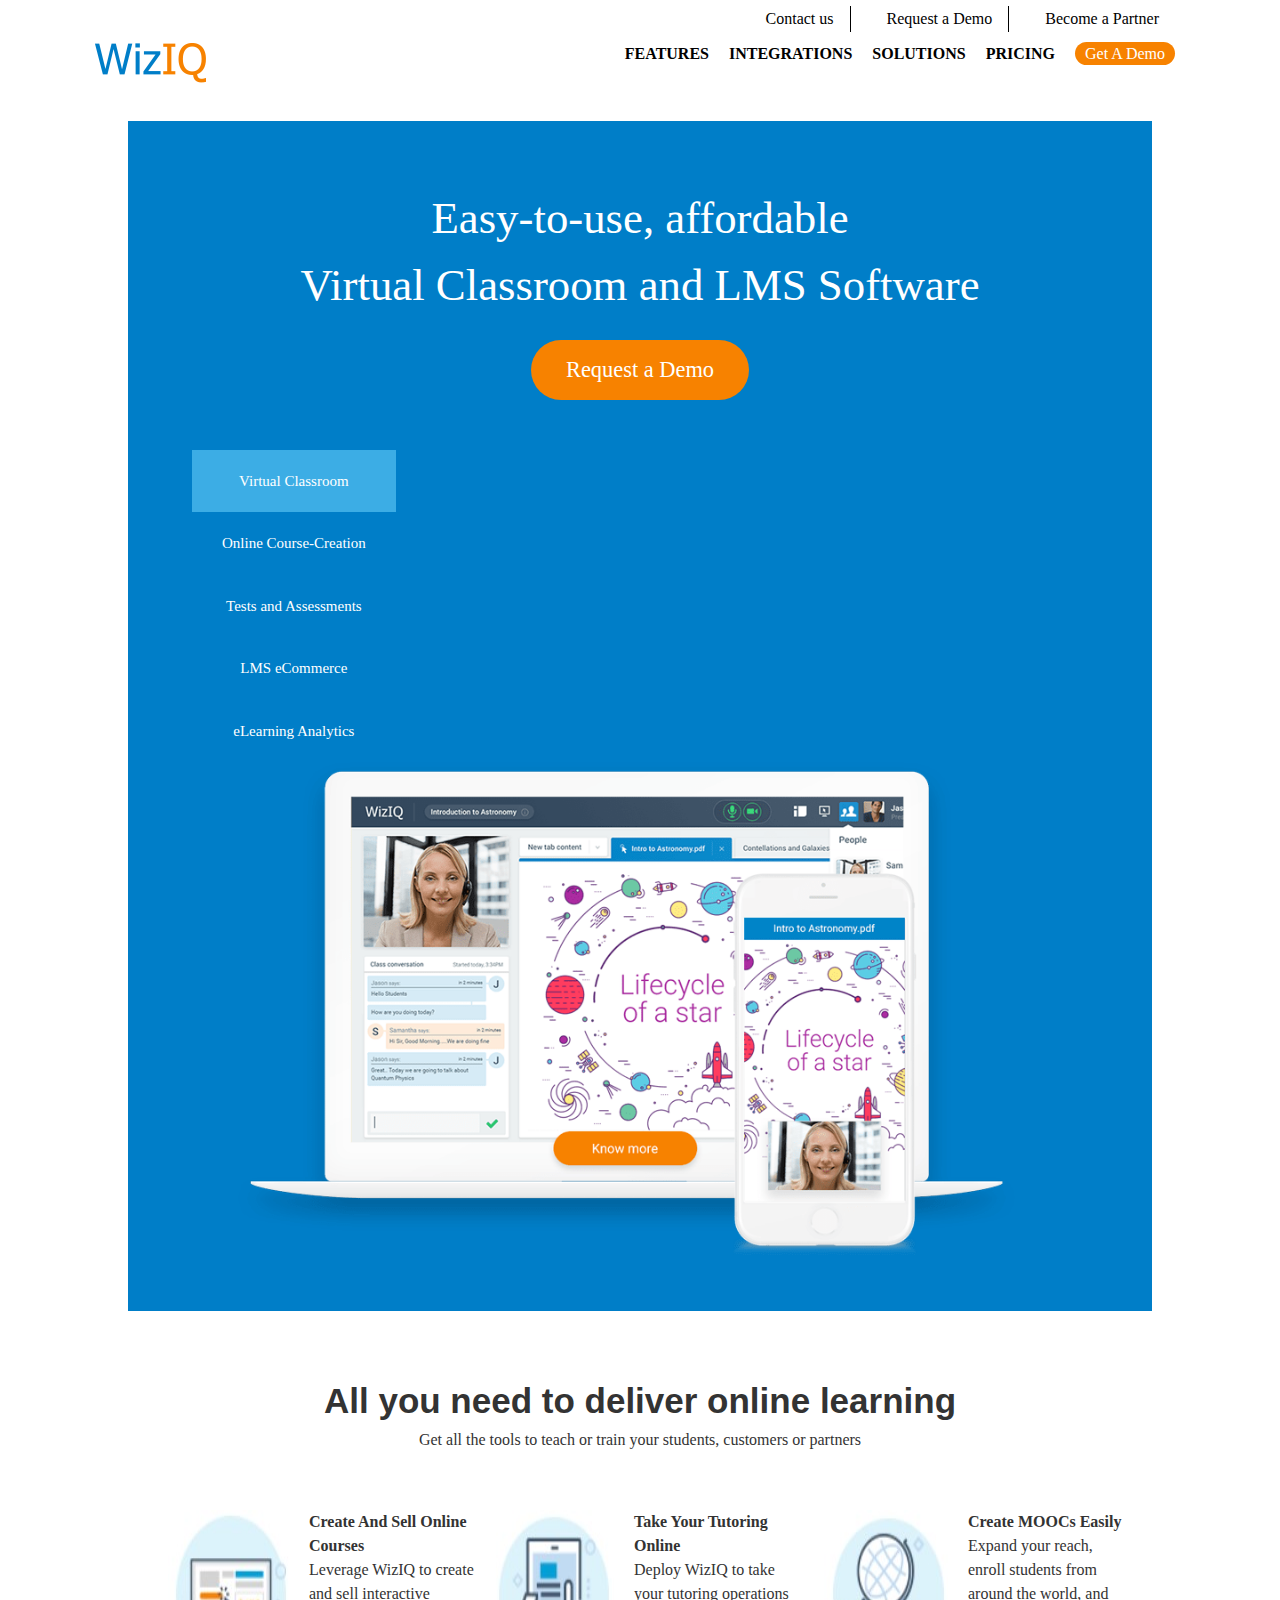
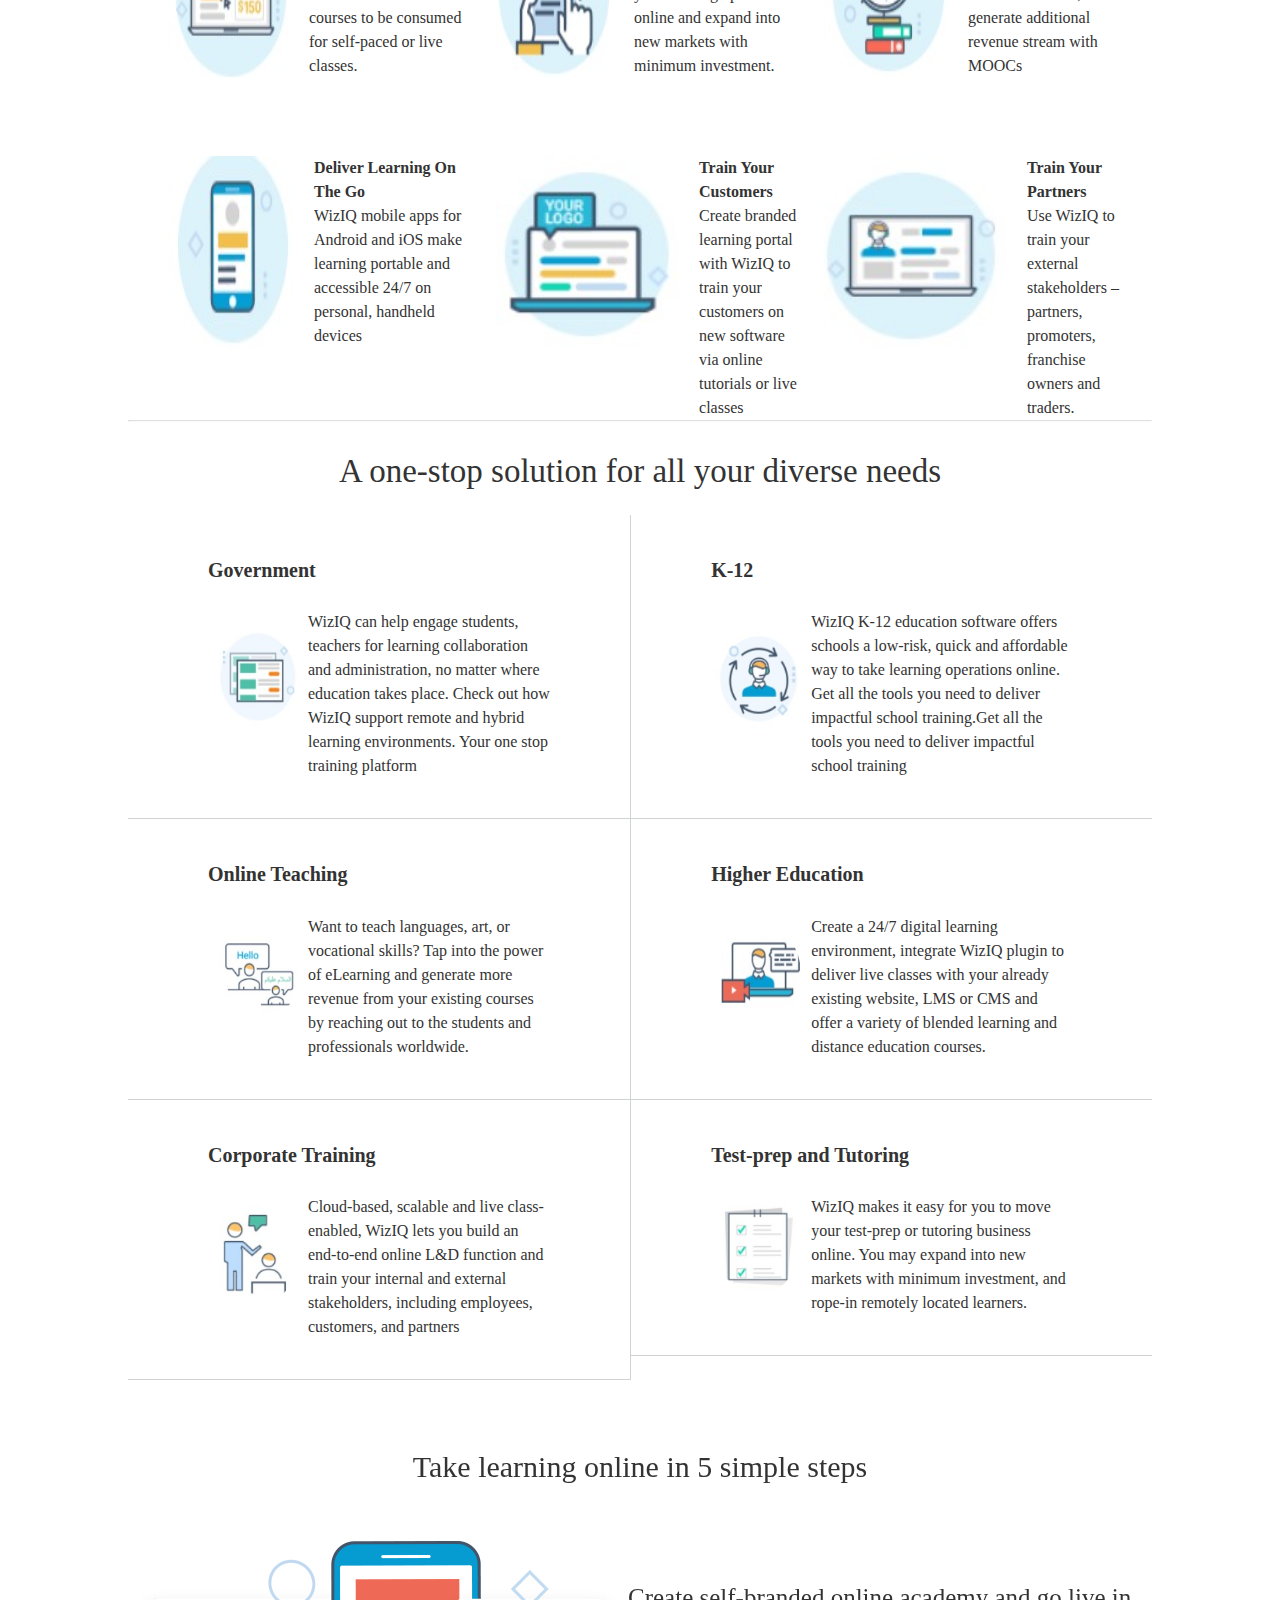
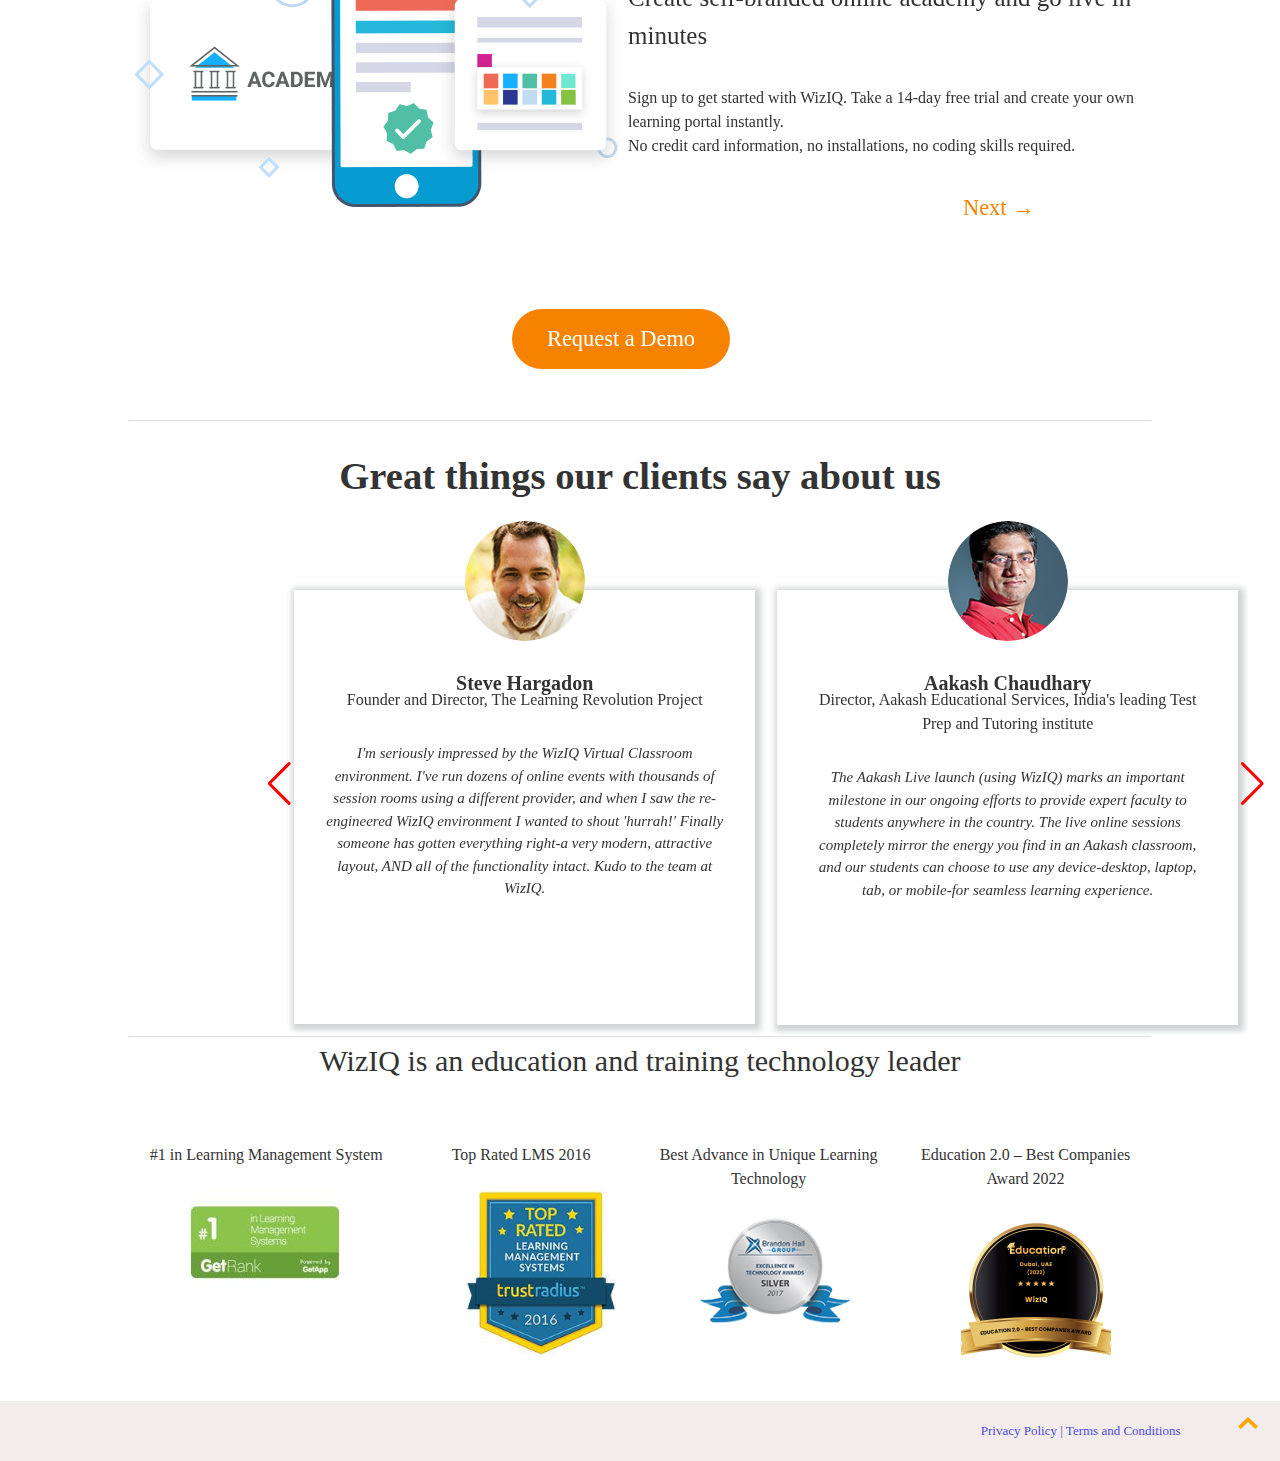
<file: index.html>
<!DOCTYPE html>
<html lang="en">

<head>
  <meta charset="UTF-8">
  <meta name="viewport" content="width=device-width, initial-scale=1.0">
  <title>Project</title>
  <link rel="stylesheet" href="main.css">
  <link rel="stylesheet" href="https://cdn.jsdelivr.net/npm/swiper@11/swiper-bundle.min.css" />
  <link rel="icon" type="images/x-icon" href="icon.jpg">
</head>

<body>
  <!-- <div>
    <div class="container">
      <div class="navbar-details">
        <div class="navbar">
          <nav class="top-right">
            <a href="contact.html">Contact Us <span class="sign">|</span></a>
            <a href="demo.html">Request a Demo <span class="sign">|</span></a>
            <a href="partner.html">Become a Partner</a>
          </nav>
        </div>

        <div class="nav">
          <img src="wiziq-logo (1).png" class="img-fluid">
          <nav class="top-right-links">
            <a href="contact.html" class="active">Features</a>
            <a href="demo.html" class="active">Integration</a>
            <a href="partner.html" class="active">Solution</a>
            <a href="partner.html" class="active">Pricing</a>

            <a href="request.html" class="a-button">Get a Demo</a>
        </div>
      </div>
    </div> -->


    <div class="container">
      <div class="div1">
          <ul class="ul1">
              <li><a href="">Contact us</a></li>
              <li><a href="">Request a Demo</a></li>
              <li><a href="#" class="dd">Become a Partner</a></li>
          </ul>
      </div>
      
      <div class="div2 ">
          <img src="wiziq-logo (1).png" alt="logo" class="logo ">
          <i class="fa-solid fa-bars"></i>
          <ul class="ul2">
              <div class="dropfe">
                  <li class="li2 drop">
                      <a href="#" class="features">features</a></li>
                          <div class="hidden list1">
                              <ul>
                                  <li><a href="#">Virtual Classroom</a></li>
                                  <li><a href="#">Online Course Creation</a></li>
                                  <li><a href="#">Tests and Assessments</a></li>
                                  <li><a href="#">Mobile Learning</a></li>
                                  <li><a href="#">e-Learning Analytics</a></li>
                                  <li><a href="#">LMS eCommerce</a></li>
                              </ul>
                          </div>  
              </div>  
              <div class="dropin">
                      <li class="li2">  <a href="#">integrations</a></li>
                          <div class="hidden list2">
                              <ul >
                                  <li><a href="#">Moodle Plugin</a></li>
                                  <li><a href="#">eFront Module</a></li>
                                  <li><a href="#">WordPress Plugin</a></li>
                                  <li><a href="#">Joomia Plugin</a></li>
                                  <li><a href="#">Drupal Module</a></li>
                                  <li><a href="#">Virtual Classroom API</a></li>
                              </ul>
                          </div>
              </div>
              <div class="dropso">
                  <li class="li2"><a href="#">solutions</a></li>
                          <div class="hlist3">
                              <ul class="verticals"><p>VERTICALS</p>
                                  <li><a href="#">Government</a></li>
                                  <li><a href="#">K-12</a></li>
                                  <li><a href="#">Corporate</a></li>
                                  <li><a href="#">Higher-ed</a></li>
                                  <li><a href="#">Test prep & Tutoring </a></li>
                                  <li><a href="#">Vocational Training</a></li>
                              </ul>
                              <ul class="useCases"><p>USE CASES</p>
                                  <li><a href="#">LMS Software</a></li>
                                  <li><a href="#">Employee Training</a></li>
                                  <li><a href="#">Online Onboarding</a></li>
                                  <li><a href="#">Customer Training</a></li>
                                  <li><a href="#">Partner Training</a></li>
                                  <li><a href="#">Online Tutoring</a></li>
                                  <li><a href="#">Distance Education</a></li>
                                  <li><a href="#">Online Teaching</a></li>
                                  <li><a href="#">Language Teaching</a></li>
                                  <li><a href="#">Webinar Hosting</a></li>
                                  <li><a href="#"></a></li>
                              </ul>
                          </div>
              </div>
              <li class="li2"><a href="#">pricing</a></li>
              <!-- <li><button onclick="gotopage()" class="navbar-button">Get a Demo</button></li> -->
              <li class="li2"><a href="request.html" class="last">get a demo</a></li>
            </ul>
              </div>
  </div>


    <div class="main" id="first">
      <div>
        <p>Easy-to-use, affordable <br> Virtual Classroom and LMS Software</p>
      </div>
      <div>
        <button onclick="gotopage()">Request a Demo</a></button>
      </div>
      <div class="flex">
        <div>
          <ul class="ul">
            <li><a href="#first">Virtual Classroom</a></li>
            <li><a href="#second">Online Course-Creation</a></li>
            <li><a href="#third">Tests and Assessments</a></li>
            <li><a href="#first">LMS eCommerce</a></li>
            <li><a href="#first">eLearning Analytics</a></li>
          </ul>
          <img src="9.png" alt="" width="800px" class="laptop">
        </div>
      </div>
    </div>
    <article class="article" id="second">
      <div class="article-header">
        <h1>All you need to deliver online learning</h1>
        <p>Get all the tools to teach or train your students, customers or partners</p>
      </div>


      <div >
        <div class="mainArticle" >
          <div class="firstArticle">
            <img src="1.jpg" alt="">
            <p> <span>Create and sell online courses</span> <br> Leverage WizIQ to create and sell interactive courses
              to
              be consumed for self-paced or live classes.</p>
          </div>
          <div class="firstArticle">
            <img src="2.jpg" alt="">
            <p> <span>Take your tutoring online</span> <br> Deploy WizIQ to take your tutoring operations online and
              expand into new markets with minimum investment. </p>
          </div>
          <div class="firstArticle">
            <img src="3.jpg" alt="">
            <p> <span>Create MOOCs easily</span> <br> Expand your reach, enroll students from around the world, and
              generate additional revenue stream with MOOCs</p>
          </div>
        </div>

        <div class="mainArticle">
          <div class="firstArticle">
            <img src="4.jpg" alt="">
            <p> <span>Deliver learning on the go</span> <br>WizIQ mobile apps for Android and iOS make learning portable
              and accessible 24/7 on personal, handheld devices</p>
          </div>
          <div class="firstArticle">
            <img src="5.jpg" alt="">
            <p><span>Train your customers</span> <br>Create branded learning portal with WizIQ to train your customers
              on
              new software via online tutorials or live classes</p>
          </div>
          <div class="firstArticle">
            <img src="6.jpg" alt="">
            <p> <span>Train your partners</span> <br>Use WizIQ to train your external stakeholders – partners,
              promoters,
              franchise owners and traders.</p>
          </div>
        </div>
      </div>
    </article>

    <hr>


    <div>
      <div class="heading-1" id="third">
        <p>A one-stop solution for all your diverse needs</p>
      </div>
      <div class="section">
        <div class="flexThis-bs">
          <div class="firstFlex">
            <div class="section-contents left-section">
              <div><b>Government</b></div>
              <div class="single-content">
                <img src="7.jpg" />
                <p>WizIQ can help engage students, teachers for learning collaboration and administration, no matter
                  where education takes place. Check out how WizIQ support remote and hybrid learning environments. Your
                  one stop training platform
                </p>
              </div>
            </div>

            <div class="section-contents left-section">
              <div><b>Online Teaching</b></div>
              <div class="single-content">
                <img src="8.jpg" />
                <p>Want to teach languages, art, or vocational skills? Tap into the power of eLearning and generate more
                  revenue from your existing courses by reaching out to the students and professionals worldwide.
                </p>
              </div>
            </div>

            <div class="section-contents left-section">
              <div><b>Corporate Training</b></div>
              <div class="single-content">
                <img src="9.jpg" />
                <p>Cloud-based, scalable and live class-enabled, WizIQ lets you build an end-to-end online L&D function
                  and train your internal and external stakeholders, including employees, customers, and partners
                </p>
              </div>
            </div>
          </div>

          <div class="secondFlex">
            <div class="section-contents right-section">
              <div><b>K-12</b></div>
              <div class="single-content">
                <img src="10.jpg" />
                <p>WizIQ K-12 education software offers schools a low-risk, quick and affordable way to take learning
                  operations online. Get all the tools you need to deliver impactful school training.Get all the tools
                  you need to deliver impactful school training
                </p>
              </div>
            </div>
            <div class="section-contents right-section">
              <div><b>Higher Education</b></div>
              <div class="single-content">
                <img src="13.jpg" />
                <p>Create a 24/7 digital learning environment, integrate WizIQ plugin to deliver live classes with your
                  already existing website, LMS or CMS and offer a variety of blended learning and distance education
                  courses.
                </p>
              </div>
            </div>

            <div class="section-contents right-section">
              <div><b>Test-prep and Tutoring</b></div>
              <div class="single-content">
                <img src="14.jpg" />
                <p>WizIQ makes it easy for you to move your test-prep or tutoring business online. You may expand into
                  new markets with minimum investment, and rope-in remotely located learners.
                </p>
              </div>
            </div>
          </div>

        </div>

      </div>


      <main class="swiper">


      <article class="thirdArticle step" id="step1">
        <div>
          <div id="thirdArticle-header">
            <p>Take learning online in 5 simple steps</p>
          </div>
          <div class="thirdArticle-flex">
            <div><img src="10.png" alt=""></div>
            <div id="thirdArticle-body">
              <h3>Create self-branded online academy and go live in minutes</h3>
              <p>Sign up to get started with WizIQ. Take a 14-day free trial and create your own learning portal
                instantly. <br> No credit card information, no installations, no coding skills required.</p>
              <button type="button" class="nextBtn">Next &rarr; </button>
            </div>
          </div>
          <div class="thirdArticle-button">
            <button onclick="gotopage()">
              Request a Demo
            </button>
          </div>
        </div>
      </article>

      <!-- 2 -->
      <article class="thirdArticle step" id="step2">
        <div>
          <div id="thirdArticle-header">
            <p>Take learning online in 5 simple steps</p>
          </div>
          <div class="thirdArticle-flex">
            <div><img src="thirdarticle 2.jpg" alt=""></div>
            <div id="thirdArticle-body">
              <h3>Build an interactive course or Schedule a live class </h3>
              <p>Create and schedule a live instructor-led class or a self-paced course in minutes. Benefit from the built-in template to structure the course.</p>
              <button type="button" class="prevBtn"> &larr; Previous  </button>
              <button type="button" class="nextBtn">Next &rarr; </button>
            </div>
          </div>
          <div class="thirdArticle-button">
            <button onclick="gotopage()">
              Request a Demo
            </button>
          </div>
        </div>
      </article>
      <!-- 3 -->
      <article class="thirdArticle step" id="step3">
        <div>
          <div id="thirdArticle-header">
            <p>Take learning online in 5 simple steps</p>
          </div>
          <div class="thirdArticle-flex">
            <div><img src="thirdarticle 3.jpg" alt=""></div>
            <div id="thirdArticle-body">
              <h3>Create self-branded online academy and go live in minutes</h3>
              <p>Sign up to get started with WizIQ. Take a 14-day free trial and create your own learning portal
                instantly. <br> No credit card information, no installations, no coding skills required.</p>
                <div swiper-button-flex>
                  <button type="button" class="prevBtn"> &larr; Previous</button>
                  <button type="button" class="nextBtn">Next &rarr; </button>
                </div>
            </div>
          </div>
          <div class="thirdArticle-button">
            <button onclick="gotopage()">
              Request a Demo
            </button>
          </div>
        </div>
      </article>
      <!-- 4 -->
      <article class="thirdArticle step" id="step4">
        <div>
          <div id="thirdArticle-header">
            <p>Take learning online in 5 simple steps</p>
          </div>
          <div class="thirdArticle-flex stepper">
            <div><img src="thirdarticle 4.jpg" alt="" width="500px"></div>
            <div id="thirdArticle-body">
              <h3>Create self-branded online academy and go live in minutes</h3>
              <p>Sign up to get started with WizIQ. Take a 14-day free trial and create your own learning portal
                instantly. <br> No credit card information, no installations, no coding skills required.</p>
              <button type="button" class="prevBtn"> &larr; Previous</button>
              <button type="button" class="nextBtn"> Next &rarr; </button>
            </div>
          </div>
          <div class="thirdArticle-button">
            <button onclick="gotopage()">
              Request a Demo
            </button>
          </div>
        </div>
      </article>
      <!-- 5 -->
      <article class="thirdArticle step" id="step5">
        <div>
          <div id="thirdArticle-header">
            <p>Take learning online in 5 simple steps</p>
          </div>
          <div class="thirdArticle-flex">
            <div><img src="thirdarticle 5.jpg" alt=""></div>
            <div id="thirdArticle-body">
              <h3>Create self-branded online academy and go live in minutes</h3>
              <p>Sign up to get started with WizIQ. Take a 14-day free trial and create your own learning portal
                instantly. <br> No credit card information, no installations, no coding skills required.</p>
              <button type="button" class="prevBtn"> &larr; Previous</button>
            </div>
          </div>
          <div class="thirdArticle-button">
            <button onclick="gotopage()">
              Request a Demo
            </button>
          </div>
        </div>
      </article>

    </main>
      <hr>
      <article class="slider">


        <!-- Slider -->
        <div class="heading-1">
          <h3>Great things our clients say about us</h3>
        </div>
        <div class="container12">
          <div class="card__container swiper">
            <div class="card__content">
              <div class="swiper-wrapper">
                <article class="card__article swiper-slide">
                  <img src="firstman.png" />
                  <div class="card__data">
                    <h3 class="card__name">Steve Hargadon</h3>
                    <p class="card_title">Founder and Director, The Learning Revolution Project</p>
                    <p class="card__description">
                      I'm seriously impressed by the WizIQ Virtual Classroom environment. I've run dozens of online events with thousands of session rooms using a different provider, and when I saw the re-engineered WizIQ environment I wanted to shout
                      'hurrah!' Finally someone has gotten everything right-a very modern, attractive layout, AND all of the functionality intact. Kudo to the team at WizIQ.
                    </p>
                  </div>
                </article>
                <article class="card__article swiper-slide">
                  <img src="secondman.png" />
                  <div class="card__data">
                    <h3 class="card__name">Aakash Chaudhary</h3>
                    <p class="card_title">Director, Aakash Educational
                      Services, India's leading Test Prep and
                      Tutoring institute
                    </p>
                    <p class="card__description">
                      The Aakash Live launch (using WizIQ) marks an important milestone in our ongoing efforts to provide expert faculty to students anywhere in the country. The live online sessions completely mirror the energy you find in an Aakash classroom, and our students can choose to use any device-desktop, laptop, tab, or mobile-for seamless learning experience.
                    </p>
                  </div>
                </article>
                <article class="card__article swiper-slide">
                  <img src="thirdman.png" />
                  <div class="card__data">
                    <h3 class="card__name">Justine Vlok
                    </h3>
                    <p class="card_title">Experience Director, E3 English
                    </p>
                    <p class="card__description">
                      One of the most important aspects for selecting WizIQ was user experience for our teachers and students here at E3 English, not only has WizIQ provided easy and effective user experience they have helped us connect our community in our live sessions seamlessly. From the API to the WizIQ LMS and classroom management, we have nothing but good feedback. WizIQ's excellent business management and team work has made creating live classrooms.
                    </p>
                  </div>
                </article>
                <article class="card__article swiper-slide">
                  <img src="fourthman.png" />
                  <div class="card__data">
                    <h3 class="card__name">Robrecht Beliën</h3>
                    <p class="card_title"> Elan Languages</p>
                    <p class="card__description">
                      The best thing about WizIQ is that there are no hassles of downloads involved. Everything is simple and easy. I would definitely recommend WizIQ to other teachers and students.
                    </p>
                  </div>
                </article>
                <article class="card__article swiper-slide">
                  <img src="fifth man.png" />
                  <div class="card__data">
                    <h3 class="card__name">Swati Mujumdar
                    </h3>
                    <p class="card_title">Director, Symbiosis Centre for
                      Distance Learning
                      </p>
                    <p class="card__description">
                      <i>The initiatives are an attempt towards bridging the distance' between the teachers and the taught.
                        All that a student requires is a computer and an Internet connection to participate in the WizIQ virtual classroom and online chat sessions without any extra cost.
                      </i>
                    </p>
                  </div>
                </article>
                <article class="card__article swiper-slide">
                  <img src="sixthman.png" />
                  <div class="card__data">
                    <h3 class="card__name">Shailendra Singh
                    </h3>
                    <p class="card_title"> Regional Training Manager, Lakmé
                      India Private Limited, India
                      </p>
                    <p class="card__description">
                      <i> Lakmé has roped in 475 trainees for its training program using WizIQ learning delivery platform. WizIQ is a good learning platform and user friendly tool
                      </i>
                    </p>
                  </div>
                </article>
                <article class="card__article swiper-slide">
                  <img src="seventhman.png" />
                  <div class="card__data">
                    <h3 class="card__name">Dharmendra
                    </h3>
                    <p class="card_title"> Max SkillFirst
                    </p>
                    <p class="card__description">
                      <i>WizIQ provides great support and your people are really awesome and always ready to help; I think support adds a big value in any operations.
                      </i>
                    </p>
                  </div>
                </article>
              </div>
            </div>
            <div class="swiper-button-next"></div>
            <div class="swiper-button-prev"></div>

      </article>

      <hr>

      <article>
        <div class="lastArticle-header">
          <p>WizIQ is an education and training technology leader</p>
        </div>
        <div class="lastArticle">
          <div>
            <p>#1 in Learning Management System</p> <br>
            <img src="11.jpg" alt="" width="150">
          </div>
          <div>
            <p>Top Rated LMS 2016</p> <br>
            <img src="12.jpg" alt="" width="150">
          </div>
          <div>
            <p>Best Advance in Unique Learning <br> Technology</p> <br>
            <img src="13.png" alt="" width="150">
          </div>
          <div>
            <p>Education 2.0 – Best Companies <br> Award 2022</p> <br>
            <img src="14.png" alt="" width="150">
          </div>
        </div>
      </article>

    </div>
  </div>
  </div>
  </div>

  <div class="a-body">
    <!-- <a href="#" id="scrollToTop" class="a-link"><img src="arrow.png" alt="" width="20px"></a> -->
    <button id="scrollToTop"><img src="arrow.png" alt="" width="20px"></button>
  </div>

  <script src="https://cdn.jsdelivr.net/npm/swiper@11/swiper-bundle.min.js"></script>
  <script src="index.js"></script>
</body>
<footer>
  <a href="1">Privacy Policy | </a> <a href="2">Terms and Conditions</a> &nbsp; &nbsp; &nbsp;
</footer>

</html>
</file>
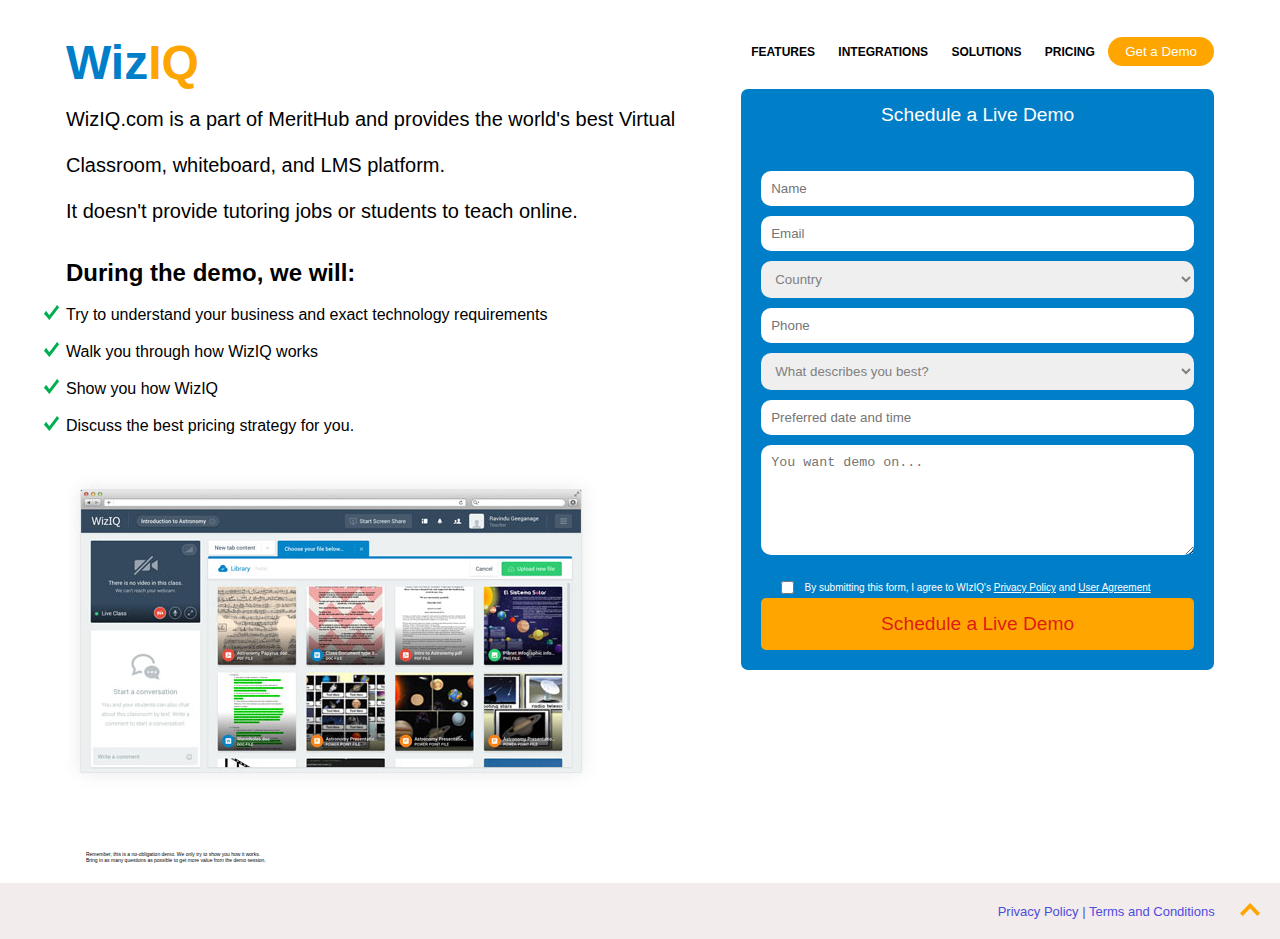
<file: request.html>
<!DOCTYPE html>
<html lang="en">
<head>
  <meta charset="UTF-8">
  <meta name="viewport" content="width=device-width, initial-scale=1.0">
  <title>WizIQ</title>
  <link rel="stylesheet" href="request.css">
</head>

<body>
  <main class="main-body">
        <div class="body-one">
            <H1> <span class="Wiz">Wiz</span><span class="IQ">IQ</span></H1> 
            <br>
            <p class="pp">
                WizIQ.com is a part of MeritHub and provides the world's best Virtual
                  <br>
                  <br> Classroom, whiteboard, and LMS platform.
                  <br>
                  <br> It doesn't provide tutoring jobs or students to teach online.
            </p>
              <br><br>

            <h2>During the demo, we will:</h2>
            <br>
            <ul class="ul">
                <li>Try to understand your business and exact technology requirements</li>
                <br>
                <li>Walk you through how WizIQ works</li>
                <br>
                <li>Show you how WizIQ</li>
                <br>
                <li>Discuss the best pricing strategy for you.</li>
            </ul>

            <br><br>

            <div class="soh">
              <img src="img-during-demo-vc.jpg" alt="picture">
            </div>

            <br><br>

            <p class="p">Remember, this is a no-obligation demo. We only try to show you how it works. <br> Bring in as many questions as possible to get more value from the demo session.</p>
        </div>

        <div class="body-two">
          <nav class="nav-bar">
            <ul>
              <li>FEATURES</li>
              <li>INTEGRATIONS</li>
              <li>SOLUTIONS</li>
              <li>PRICING</li>
              <button class="button">Get a Demo</button>
            </ul>
          </nav>

          <div class="table">
            <p>Schedule a Live Demo</p>
            <form action="www.httpbin.org" method="Post">
                <div>
                  <input type="text" name="Name" placeholder="Name" required>
                </div>
                <div>
                  <input type="email" name="Email" placeholder="Email" required>
                </div>
                <div>
                  <select name="Country" id="Country"  required>
                    <option value="" >Country</option>
                    <option data-code="93" value="1">Afghanistan</option>
                    <option data-code="355" value="2">Albania</option>
                    <option data-code="213" value="3">Algeria</option>
                    <option data-code="244" value="4">Angola</option>
                    <option data-code="-267" value="5">Antigua and Barbuda</option>
                    <option data-code="54" value="6">Argentina</option>
                    <option data-code="374" value="7">Armenia</option>
                    <option data-code="61" value="8">Australia</option>
                    <option data-code="43" value="9">Austria</option>
                    <option data-code="994" value="10">Azerbaijan</option>
                    <option data-code="-241" value="11">Bahamas</option>
                    <option data-code="973" value="12">Bahrain</option>
                    <option data-code="880" value="13">Bangladesh</option>
                    <option data-code="-245" value="14">Barbados</option>
                    <option data-code="375" value="15">Belarus</option>
                    <option data-code="32" value="16">Belgium</option>
                    <option data-code="501" value="17">Belize</option>
                    <option data-code="975" value="18">Bhutan</option>
                    <option data-code="591" value="19">Bolivia, Plurinational State of</option>
                    <option data-code="267" value="21">Botswana</option>
                    <option data-code="55" value="22">Brazil</option>
                    <option data-code="673" value="23">Brunei Darussalam</option>
                    <option data-code="359" value="24">Bulgaria</option>
                    <option data-code="257" value="25">Burundi</option>
                    <option data-code="855" value="26">Cambodia</option>
                    <option data-code="237" value="27">Cameroon</option>
                    <option data-code="1" value="28">Canada</option>
                    <option data-code="236" value="29">Central African Republic</option>
                    <option data-code="235" value="30">Chad</option>
                    <option data-code="56" value="31">Chile</option>
                    <option data-code="86" value="32">China</option>
                    <option data-code="57" value="33">Colombia</option>
                    <option data-code="242" value="34">Congo (Brazzaville)</option>
                    <option data-code="243" value="35">Congo, Democratic Republic of</option>
                    <option data-code="506" value="36">Costa Rica</option>
                    <option data-code="385" value="37">Croatia</option>
                    <option data-code="53" value="38">Cuba</option>
                    <option data-code="357" value="39">Cyprus</option>
                    <option data-code="420" value="40">Czech Republic</option>
                    <option data-code="45" value="41">Denmark</option>
                    <option data-code="253" value="42">Djibouti</option>
                    <option data-code="-766" value="43">Dominica</option>
                    <option data-code="-808" value="44">Dominican Republic</option>
                    <option data-code="593" value="45">Ecuador</option>
                    <option data-code="20" value="46">Egypt</option>
                    <option data-code="503" value="47">El Salvador</option>
                    <option data-code="240" value="48">Equatorial Guinea</option>
                    <option data-code="291" value="49">Eritrea</option>
                    <option data-code="372" value="50">Estonia</option>
                    <option data-code="251" value="51">Ethiopia</option>
                    <option data-code="679" value="52">Fiji</option>
                    <option data-code="358" value="53">Finland</option>
                    <option data-code="33" value="54">France</option>
                    <option data-code="241" value="55">Gabon</option>
                    <option data-code="220" value="56">Gambia</option>
                    <option data-code="995" value="57">Georgia</option>
                    <option data-code="49" value="58">Germany</option>
                    <option data-code="233" value="59">Ghana</option>
                    <option data-code="30" value="60">Greece</option>
                    <option data-code="-472" value="61">Grenada</option>
                    <option data-code="502" value="62">Guatemala</option>
                    <option data-code="224" value="63">Guinea</option>
                    <option data-code="245" value="64">Guinea-Bissau</option>
                    <option data-code="592" value="65">Guyana</option>
                    <option data-code="509" value="66">Haiti</option>
                    <option data-code="504" value="67">Honduras</option>
                    <option data-code="36" value="68">Hungary</option>
                    <option data-code="354" value="69">Iceland</option>
                    <option data-code="91" value="70">India</option>
                    <option data-code="62" value="71">Indonesia</option>
                    <option data-code="98" value="72">Iran, Islamic Republic of</option>
                    <option data-code="964" value="73">Iraq</option>
                    <option data-code="353" value="74">Ireland</option>
                    <option data-code="972" value="75">Israel</option>
                    <option data-code="39" value="76">Italy</option>
                    <option data-code="-875" value="77">Jamaica</option>
                    <option data-code="81" value="78">Japan</option>
                    <option data-code="962" value="79">Jordan</option>
                    <option data-code="7" value="80">Kazakhstan</option>
                    <option data-code="254" value="81">Kenya</option>
                    <option data-code="686" value="82">Kiribati</option>
                    <option data-code="850" value="83">Korea - North</option>
                    <option data-code="82" value="84">Korea, Republic of</option>
                    <option data-code="965" value="85">Kuwait</option>
                    <option data-code="996" value="86">Kyrgyzstan</option>
                    <option data-code="856" value="87">Laos</option>
                    <option data-code="371" value="88">Latvia</option>
                    <option data-code="961" value="89">Lebanon</option>
                    <option data-code="266" value="90">Lesotho</option>
                    <option data-code="231" value="91">Liberia</option>
                    <option data-code="218" value="92">Libya</option>
                    <option data-code="423" value="93">Liechtenstein</option>
                    <option data-code="370" value="94">Lithuania</option>
                    <option data-code="352" value="95">Luxembourg</option>
                    <option data-code="389" value="96">Macedonia, the Former Yugoslav Republic Of
                    </option>
                    <option data-code="261" value="97">Madagascar</option>
                    <option data-code="265" value="98">Malawi</option>
                    <option data-code="60" value="99">Malaysia</option>
                    <option data-code="960" value="100">Maldives</option>
                    <option data-code="223" value="101">Mali</option>
                    <option data-code="356" value="102">Malta</option>
                    <option data-code="692" value="103">Marshall Islands</option>
                    <option data-code="222" value="104">Mauritania</option>
                    <option data-code="230" value="105">Mauritius</option>
                    <option data-code="52" value="106">Mexico</option>
                    <option data-code="691" value="107">Micronesia, Federated States of</option>
                    <option data-code="373" value="108">Moldova</option>
                    <option data-code="377" value="109">Monaco</option>
                    <option data-code="976" value="110">Mongolia</option>
                    <option data-code="212" value="111">Morocco</option>
                    <option data-code="258" value="112">Mozambique</option>
                    <option data-code="95" value="113">Myanmar</option>
                    <option data-code="264" value="114">Namibia</option>
                    <option data-code="674" value="115">Nauru</option>
                    <option data-code="977" value="116">Nepal</option>
                    <option data-code="31" value="117">Netherlands</option>
                    <option data-code="64" value="118">New Zealand</option>
                    <option data-code="505" value="119">Nicaragua</option>
                    <option data-code="227" value="120">Niger</option>
                    <option data-code="234" value="121">Nigeria</option>
                    <option data-code="47" value="122">Norway</option>
                    <option data-code="968" value="123">Oman</option>
                    <option data-code="92" value="124">Pakistan</option>
                    <option data-code="680" value="125">Palau</option>
                    <option data-code="507" value="126">Panama</option>
                    <option data-code="675" value="127">Papua New Guinea</option>
                    <option data-code="595" value="128">Paraguay</option>
                    <option data-code="51" value="129">Peru</option>
                    <option data-code="63" value="130">Philippines</option>
                    <option data-code="48" value="131">Poland</option>
                    <option data-code="351" value="132">Portugal</option>
                    <option data-code="974" value="133">Qatar</option>
                    <option data-code="40" value="134">Romania</option>
                    <option data-code="7" value="135">Russia</option>
                    <option data-code="250" value="136">Rwanda</option>
                    <option data-code="1869" value="137">Saint Kitts and Nevis</option>
                    <option data-code="1758" value="138">Saint Lucia</option>
                    <option data-code="1784" value="139">Saint Vincent and the Grenadines</option>
                    <option data-code="685" value="140">Samoa</option>
                    <option data-code="378" value="141">San Marino</option>
                    <option data-code="239" value="142">Sao Tome and Principe</option>
                    <option data-code="966" value="143">Saudi Arabia</option>
                    <option data-code="221" value="144">Senegal</option>
                    <option data-code="248" value="145">Seychelles</option>
                    <option data-code="232" value="146">Sierra Leone</option>
                    <option data-code="65" value="147">Singapore</option>
                    <option data-code="421" value="148">Slovakia</option>
                    <option data-code="386" value="149">Slovenia</option>
                    <option data-code="677" value="150">Solomon Islands</option>
                    <option data-code="252" value="151">Somalia</option>
                    <option data-code="27" value="152">South Africa</option>
                    <option data-code="34" value="153">Spain</option>
                    <option data-code="94" value="154">Sri Lanka</option>
                    <option data-code="249" value="155">Sudan</option>
                    <option data-code="597" value="156">Suriname</option>
                    <option data-code="268" value="157">Swaziland</option>
                    <option data-code="46" value="158">Sweden</option>
                    <option data-code="41" value="159">Switzerland</option>
                    <option data-code="963" value="160">Syria</option>
                    <option data-code="886" value="161">Taiwan</option>
                    <option data-code="992" value="162">Tajikistan</option>
                    <option data-code="255" value="163">Tanzania</option>
                    <option data-code="66" value="164">Thailand</option>
                    <option data-code="228" value="165">Togo</option>
                    <option data-code="676" value="166">Tonga</option>
                    <option data-code="-867" value="167">Trinidad and Tobago</option>
                    <option data-code="216" value="168">Tunisia</option>
                    <option data-code="90" value="169">Turkey</option>
                    <option data-code="993" value="170">Turkmenistan</option>
                    <option data-code="688" value="171">Tuvalu</option>
                    <option data-code="256" value="172">Uganda</option>
                    <option data-code="380" value="173">Ukraine</option>
                    <option data-code="971" value="174">United Arab Emirates</option>
                    <option data-code="44" value="175">United Kingdom</option>
                    <option data-code="1" value="176">United States</option>
                    <option data-code="598" value="177">Uruguay</option>
                    <option data-code="998" value="178">Uzbekistan</option>
                    <option data-code="678" value="179">Vanuatu</option>
                    <option data-code="379" value="180">Vatican City</option>
                    <option data-code="58" value="181">Venezuela</option>
                    <option data-code="212" value="183">Western Sahara</option>
                    <option data-code="967" value="184">Yemen</option>
                    <option data-code="381" value="185">Montenegro</option>
                    <option data-code="260" value="186">Zambia</option>
                    <option data-code="263" value="187">Zimbabwe</option>
                  </select>
                </div>
                <div>
                  <input type="phone" name="Phone" placeholder="Phone" required>
                </div>
                <div>
                  <select name="desc" id="desc" required>
                    <option value="">What describes you best?</option>
                    <option value="Independent Trainer">Independent Trainer</option>
                    <option value="Teacher or Professor in Academia">Teacher or Professor in Academia</option>
                    <option value="Administrator of an Organization">Administrator of an Organization</option>
                    <option value="Learner">Learner</option>
                    <option value="Others">Others</option>
                  </select>
                </div>
                <div>
                  <input type="text" name="preferred date and time" placeholder="Preferred date and time" required>
                </div>
                <div>
                <textarea name="you want demo on..." id="demo" placeholder="You want demo on..." cols="30" rows="6"></textarea>
                </div>
                <div class="checkbox1">
                  <input type="checkbox" id="check" name="agreement"> By submitting this form, I agree to WIzIQ's <a href="###"> Privacy Policy</a> and <a href="##">User Agreement</a>
                </div>

                <button class="second-button">Schedule a Live Demo</button>
            </form>
        </div>
    </main>
        
</body>

<footer>
  <a href="1">Privacy Policy | </a> <a href="2">Terms and Conditions</a> &nbsp; &nbsp; &nbsp;
  <a href="#" class="a"><img src="arrow.png" alt="" width="20px"></a>
</footer>


</html>
</file>
<file: main.css>
* {
  box-sizing: border-box;
  margin: 0;
  padding: 0;
}

body {
  font-family: Arial, sans-serif;
  font-size: 16px;
  line-height: 1.5;
  color: #333;
  background-color: #fff;
}

:root{
  --orange: #f78200;
  --blue: #007ec8;
}
*{
  margin: 0;
  padding: 0;
  text-decoration: none;
  box-sizing: border-box;
  list-style-type: none;
  font-family: 'Roboto-400'; 
}

.container{
  flex-basis: 1;
  flex-grow: 1;
  margin:1vw 11vw;
}

.div1{
  padding: 5px 5px;
}
.ul1{
  overflow: hidden;
  list-style-type: none;
  float: right;
}
.ul1 li{
  float: left;
  padding: 1px 10px;
}
.ul1 li a{
  display: block;
  color: rgb(0, 0, 0);
  padding: 1px 16px;
}
.ul1 li a:hover{
  color: rgb(0, 136, 255);
}
.ul1 a:not(.dd){
  border-right: 1px solid black;

}

.div2{
  padding: 30px 5px;
  margin-bottom: 4vw;
}
.logo{
  float: left;    
}
.fa-solid{
  float: right;
  display: none;  
}
.ul2{
  overflow: hidden;
  float: right;
}
.ul2 .li2{
  float: left;
  padding: 2px 10px;
}
.ul2 .li2 a:not(.last){
  display: block;
  text-decoration: none;
  text-transform: uppercase;
  color: black;
  font-weight: bolder;
}

.last{
  border-radius: 2vw;
  border: transparent;
  background-color: var(--orange);
  height: 23px;
  padding: 3px 10px;
  color: white;
  text-transform: capitalize;
}

.hidden{
  position: absolute;
  background-color: rgb(255, 255, 255);
  margin-top: 25px;
  padding: 15px 10px;
  max-width: 350px;
  min-width: 350px;
  height: auto; 
  border-radius: 4px       
}
.list1 ul, .list2 ul{
  overflow: hidden; 
}
.list1 li,.list2 li{
  padding: 10px 10px;
  float: left;

}
.list1 a,.list2 a{
  color: rgb(0, 0, 0); 
  display: block;
  text-align: right;
  margin:0;
}

.list1{
  display: none;
}
.list2{
  margin-left: -200px;
  display: none;
}

.hlist3{
  display: none;
  position: absolute;
  background-color: rgb(255, 255, 255);
  margin-top: 25px;
  padding: 20px 30px;
  max-width: 400px;
  min-width: 400px;
  height: auto; 
  border-radius: 4px     
}
.hlist3 .verticals{
  display: block;
  float: left;
}
.hlist3 .useCases{
  display: block;
  float: right;
}
.hlist3 li{
  padding: 10px 10px;
}
.hlist3 a{
  color: rgb(0, 0, 0); 
  display: block;
  padding-left: 10px 10px;
}

.dropfe{
  display: inline;
}
.dropin{
  display: inline;
}
.dropso{
  display: inline;
}
.dropfe:hover .list1{
  display: block;
}   
.dropin:hover .list2{
  display: block;
}   
.dropso:hover .hlist3{
  display: block;
}   
.li2:hover{
opacity: 0.9;
}

.mini{
  background-color: var(--blue);
  width: 80%;
  margin: auto;
}
.up{
  width: 100%;
}

.p{
  display: inline-block;
  margin-top: 2vw;
}
.button{
  display: flex;
  justify-content: center;
  margin: 20px 0px;
}
.p1{
  text-align: center;
  font-size: 3vw;

  color: white;
}
.p1 a{
  color: white;
}
.button1{
  color: white;
  font-size: 1vw;
  font-weight: 500;
  padding: 15px 20px;
  border: transparent;
  border-radius: 30px;
  text-align: center;
  background-color: var(--orange);
  bottom: 0;
}
.button1:hover{
  background-color: #f78400eb;
  cursor: pointer;
} 

.maxi{
  display: flex;
  position: relative;
  width: 100%;
  align-items: center;
}
.ul3{
  padding: 10px;
  margin: auto 10px;
  position: absolute;
  left: 3%;
}
.img1{
  cursor: pointer;
  margin-left:10%;
  width: 90%;
}

.ul3 li{
  padding: 15px;
  color: white;
}
.ul3 li a{

  color: white;
}
.ul3 li:hover{
  cursor: pointer;
  background-color: #3caee5;
}
.active2{
  background-color: #3caee5;;
}
.active2:hover{
  cursor: default;
}


.navbar-button{
    font-size: 11px !important;
    /* margin-left: 5px; */
    padding: 9px 12px 8px !important;
    font-weight: 200;
    border-radius: 50px;
    text-transform:capitalize !important;
    background-color: #F78200;
    color: white !important;
}


.dropdown__menu{
  display: block;
  position: absolute;
  left: 0;
  top: 100%;
  background-color: blue;
}

.dropdown__menu ul{
  display: block;
  margin: 10px;
}

.dropdown__menu ul li{
  width: 150px;
  padding: 10px;
}

/* this is the navbar  */

.container {
  max-width: 1100px;
  margin: auto
}

.navbar-details{
  margin-top: 5px;
}
.top-right{
  font-size: 10px;
  margin-left: 780px;
}
.top-right a{
  text-decoration: none;
  color: black;
  padding-left: 10px;
  
}
.sign{
  padding-left: 8px;
}


.top-right-links{
    margin-top: 10px;
    margin-left: 530px;
    font-weight: 600;
}

.top-right-links a{
  text-decoration: none;
  text-transform: uppercase;
  color: black;
  padding: 10px;
  font-size: 12px;
}

.a-button{
  font-size: 11px !important;
  margin-left: 5px;
  padding: 9px 12px 8px !important;
  font-weight: 200;
  border-radius: 50px;
  text-transform:capitalize !important;
  background-color: #F78200;
  color: white !important;
}
.nav{
  display: flex;
  /* list-style: none; */

}  

.img-fluid{
  width: 111px;
  height: 44px;
}

/* body  */

.main{
  text-align: center;
  margin: auto;
  align-items: center;
  background-color: #007ec8;
  width: 80%;
  margin-top: 4vw;
  padding: 5%;
  padding-bottom: 2%;
}

.main p{
  color: white;
  font-size: 2.8rem;
}

button{
  margin-top: 20px;
  background-color: #f78200;
  color: white;
  outline: none;
  padding: 17px 35px;
  border: none;
  border-radius: 50px;
  font-size: 1.4rem;
}

button a{
  color: white;
  text-decoration: none;
}

button a:visited{
  color: white;
  text-decoration: none;
}

button:hover{
  opacity: 0.6;
}

.ul{
  list-style: none;
  color: white;
  font-size: 15px;
  display: block;
}

.ul a{
  color: white;
}

.ul li{
  padding: 20px 30px;
  /* background-color: #4789eb; */
}
.ul li:hover{
  color: white;
  background-color: #3cade5;
  box-shadow: rgba(0, 0, 0, 0.9);
}

.ul li:nth-child(1) {
  color: white;
  background-color: #3cade5;
}

.flex{
  /* display: flex;
  justify-content: space-around; */
  margin-top: 50px;
}

.flex ul{
  float: left;
  text-decoration: none;
  color: white;
}



.flex img{
  margin-right: 30px;
}
/* .flex img{
  margin-right: 100px;
} */


.article{
  margin-top: 5vw;
}

.mainArticle{
  display:flex;
  justify-content: space-around;
  padding: 20px;
  width: 80%;
  margin: auto;
  margin-top: 3vw;
}

.mainArticle span{
  text-transform: capitalize;
  font-weight: bolder;
}

.firstArticle{
  display: flex;
  justify-content: space-between;
  width: 50%;
}


.firstArticle img{
  padding: 0px 20px;
}

.article-header{
  text-align: center;
}

.article-header h1{
  font-size: 35px;
  font-family: 'Lucida Sans', 'Lucida Sans Regular', 'Lucida Grande', 'Lucida Sans Unicode', Geneva, Verdana, sans-serif;
}

hr{
  width: 80%;
  margin: auto;
  opacity: 0.3;
  margin-top: 4vw;
}
.article-2{
  display: flex;
  flex-wrap: wrap;
}

.thirdArticle{
  margin-top: 5vw;
}

.thirdArticle-flex{
  display: flex;
  justify-content: space-around;
  width: 80%;
  margin: auto;
  margin-top: 3vw;
}

#thirdArticle-header{
  text-align: center;
  font-family: 'Lucida Sans', 'Lucida Sans Regular', 'Lucida Grande', 'Lucida Sans Unicode', Geneva, Verdana, sans-serif;
  font-size: 30px;
}

#thirdArticle-body{
 margin-top: 4vw;
}
#thirdArticle-body p{
 margin-top: 2.5vw;
}
#thirdArticle-body h3{
 font-size: 25px;
 font-weight: lighter;
}


#thirdArticle-body a{
 font-size: 20px;
 margin-left: 40vw;
 padding-top: 30px;
 font-weight: lighter;
 text-decoration: none;
 color: #F78200;
}


.thirdArticle-button{
  width: 20%;
  margin: auto;
  margin-top: 4vw;
}

.step{
  display: none;
}

.step.active {
  display: block;
}



.lastArticle{
  display: flex;
  justify-content: space-around;
  width: 80%;
  margin: auto;
}

.lastArticle-header{
  text-align: center;
  font-family: 'Lucida Sans', 'Lucida Sans Regular', 'Lucida Grande', 'Lucida Sans Unicode', Geneva, Verdana, sans-serif;
  font-size: 30px;
  margin-bottom: 60px;
}

.lastArticle img{
  margin-left: 40px;
}

.lastArticle p{
  text-align: center;
}

.a-body{
  position: -webkit-sticky;
  position: sticky;
  /* bottom: 5px; */
  right: 90px;
  align-items: center;
  margin-left:94%;
  margin-bottom: -4%;
}
/* Chongs CSS  */

/* New! Keyboard shortcuts … Drive keyboard shortcuts have been updated to give you first-letters navigation  */

:root {
    --second-color: hsl(193, 11%, 69%);  
    --h2-font-size: 1.25rem;
    --normal-font-size: 1rem;
  }
.single-content img{
    width: 100px;
    height: 100px;
    padding-right: 10px;
    border-radius: 50%;
}
.heading-1{
    text-align: center;
    font-family: 'Lucida Sans', 'Lucida Sans Regular', 'Lucida Grande', 'Lucida Sans Unicode', Geneva, Verdana, sans-serif;
    margin-top: 2vw;
    font-size: 33px;

}
.section{
    display: flex;
    flex-wrap: wrap;
    margin: auto;
    width: 80%;
    margin-top: 2vh;
}

.flexThis-bs{
  display: flex;
  justify-content: space-around;
}

.firstFlex{
  display: block; 
}

.section-contents{
    padding: 40px 80px;
}

.section-contents b{
  margin-top: 2vw;
  font-size: 20px;
}
.section-contents p{
  margin-top: 2vw;
}
 
.left-section{
    border: solid #d0d3d4;
    border-width: 0px 1px 1px 0px;
}
.right-section{
    border: solid #d0d3d4;
    border-width: 0px 0px 1px 0px;
}

.single-content{
    display: flex;
    align-items: center;
}

/* SLider */

.container12 {
    display: flex;
    justify-content: center;
    align-items: center;
    height: 300px;
    width: 1020px;
    margin-left: 20%;
    margin-top: 10%;
    margin-bottom: 8%;
  }
  .card__article img{
    width: 120px;
    height: 120px;
    border-radius: 50%;
    margin-bottom: -58px;
    margin-left: 37%;
}

.card__title{
  margin-top: 30px;
}
.card__name{
  margin-top: 30px;
}
  .card__container {
    padding-block: 5rem;
  }
  
  .card__content {
    margin-inline: 1.75rem;
    border-radius: 1.25rem;
    padding: 1%;
    overflow: hidden;
  }
  
  .card__article {
    width: 800px; /*Remove after adding swiper js */
    border-radius: 1.25rem;
    /* overflow: hidden; */
    height: 800px;
  }
  .card__name {
    font-size: var(--h2-font-size);
    margin-bottom: -10px;
  }
  .card__data {
    background-color: white;
    padding: 3rem 2rem 6rem 2rem;
    text-align: center;
    /* border: solid 2px #d0d3d4; */
    box-shadow: 2px 2px 6px 4px #d0d3d4;
  }
  .card__description {
    font-weight: 500;
    margin-bottom: 1.75rem;
    font-size: 15px;
    font-style: italic;
    margin-top: 30px;
  }
  .swiper-button-prev:after,
.swiper-button-next:after {
  content: "";
  color: #ff0000;
}

.swiper-button-prev,
.swiper-button-next {
  width: initial;
  height: initial;
  font-size: 3rem;
}

.swiper-button-prev {
  left: 0;
}

.swiper-button-next {
  right: 0;
}

/* For medium devices  */
@media screen and (max-width: 768px) {

  body {
    font-family: Arial, sans-serif;
    font-size: 16px;
    line-height: 1.5;
    color: #333;
    background-color: #fff;
    /* width: 300px; */
  }
    .card__content {
      margin-inline: 3rem;
    }
  
    .swiper-button-next,
    .swiper-button-prev {
      display: block;
    }

    /* .container, .main, .swiper, .slider{
      display: none;
    } */

    .article-header h1{
      font-size: inherit;
    }
    .article-header p{
      font-size: 12px;
      width: 100%;
      margin: auto;
    }

    .firstArticle{
      display: block;
      width: 80%;
    }

    .firstArticle p{
      text-align: center;
    }
    .mainArticle{
      display: block;
      width: 80%;
    }

    .firstArticle img{
      width: 160px;
      height: 120px;
      margin-left: 8vw ;
    }

    .laptop{
      width: 400px;
    }


    .flexThis-bs{
      display: block;
      justify-content: space-between;
      width: 100%;
    }

    .section-contents b{
      font-size: 15px;
    }

    .section-contents p{
      font-size: 10px;
    }

    .section-contents img{
      max-width: 70px;
      height: 70px;
    }


   .thirdArticle-flex{
    display: block;
    align-items: center;
    text-align: center;
   }

    .thirdArticle-flex img{
      width: 200px;
      height: 160px;
    }
    
    
.lastArticle{
  display: grid;
  justify-content: space-around;
  width: 80%;
  margin: auto;

}

.lastArticle img{
  width: 100px;
}

.lastArticle p{
  text-align: center;
  font-size: 15px;
}

.lastArticle-header{
  font-size: 20px;
  width: 768px;
}

  }
  
  /* For large devices */
   @media screen and (min-width: 1120px) {
    .card__container {
      max-width: 1120px;
    }
  
    .swiper-button-prev {
      left: -1rem;
    }
    .swiper-button-next {
      right: -1rem;
    }
  } 

  #scrollToTop{
    background: none;
  color: #F78200; 
  }


.prevBtn{
  background: none;
  color: #F78200;
  transition-delay: 3s;
}
.nextBtn{
  background: none;
  color: #F78200;
  transition-delay: 3s;
  margin-left: 300px;
}

.stepper button{
  margin-left: 600px;
}

.swiper-button-flex{
  display: block;
  justify-content: space-around;
  width: 100%;
}




footer{
  color: black;
  background-color: rgb(243, 236, 236);
  padding: 20px 80px 20px 20px;
  text-align: right;
  font-size: small;
  width: 100%;
}

footer a{
  text-decoration: none;
  color: rgb(77, 77, 222);
}

footer a:hover{
  color: red;
}

footer img{
  color: orange;
}
</file>
<file: request.css>
*{
  margin: 0;
  padding: 0;
  box-sizing: border-box;
}

html{
  scroll-behavior: smooth;
}


body{
  font-family: Arial, Helvetica, sans-serif;
  margin-top: 35px;
}

h1{
  font-size: 3rem;
}


body a{
  color: white;
}

.pp{
  font-size: 20px;
  font-family: 'Segoe UI', Tahoma, Geneva, Verdana, sans-serif;
  font-weight: lighter;
}
.Wiz{
  color: #007ec8;
}

.IQ{
  color: orange;
}

.main-body{
  display: flex;
  justify-content: space-evenly;
}

.ul{
  list-style-image: url(tick.png);
  image{
    width: 60px;
  }
}



.nav-bar{
  font-size: 12px;
  font-weight: bold;
}

.nav-bar ul li{
  display: inline-block;
  padding: 10px;
}

.button{
  background-color: orange;
  color: white;
  border-radius: 20px;
  padding: 7px 17px;
  cursor: pointer;
  border: 0
}

.p{
  font-size: 5px;
  padding: 20px;
}

.table{
  background-color: #007ec8;
  margin-top: 20px;
  color: white;
  border-radius: 7px;
}

form{
  padding: 20px;
}

form input{
  padding: 10px;
  width: 100%;
  border-radius: 10px;
  border: 0;
  margin-top: 10px;
  outline: none;
}

form select{
  padding: 10px;
  width: 100%;
  border-radius: 10px;
  border: 0;
  margin-top: 10px;
  color: gray;
  outline: none;
}

form textarea{
  padding: 10px;
  width: 100%;
  border-radius: 10px;
  border: 0;
  margin-top: 10px;
  /* outline: none;
  outline-style: dotted;
  outline-color: RED; */
}

.checkbox1{
  font-size: 10px;
  /* padding : 10px; */
  text-align: center;
}
.checkbox1 input{
  margin-right: 400px;
  display: block;
  position: relative;
  top: 12px;
  right: 190px;
}
.table p{
  text-align: center;
  color: white;
  font-size: larger;
  padding: 15px;
}

.second-button{
  background-color: orange;
  color: hsla(0, 80%, 48%, 0.978);
  width: 100%;
  padding: 15px 0px;
  border-radius: 5px;
  border: 0px;
  margin-top: 5px;
  font-size: larger;
  cursor: pointer;
}

button:hover{
  background-color: rgb(143, 97, 13);
}

footer{
  color: black;
  background-color: rgb(243, 236, 236);
  padding: 20px;
  text-align: right;
  font-size: small;
}

footer a{
  text-decoration: none;
  color: rgb(77, 77, 222);
}

footer a:hover{
  color: red;
}

.a{
  transition: 2s ease-out;
  transform: translateY(-4px);
}

footer img{
  color: orange;
}
</file>
